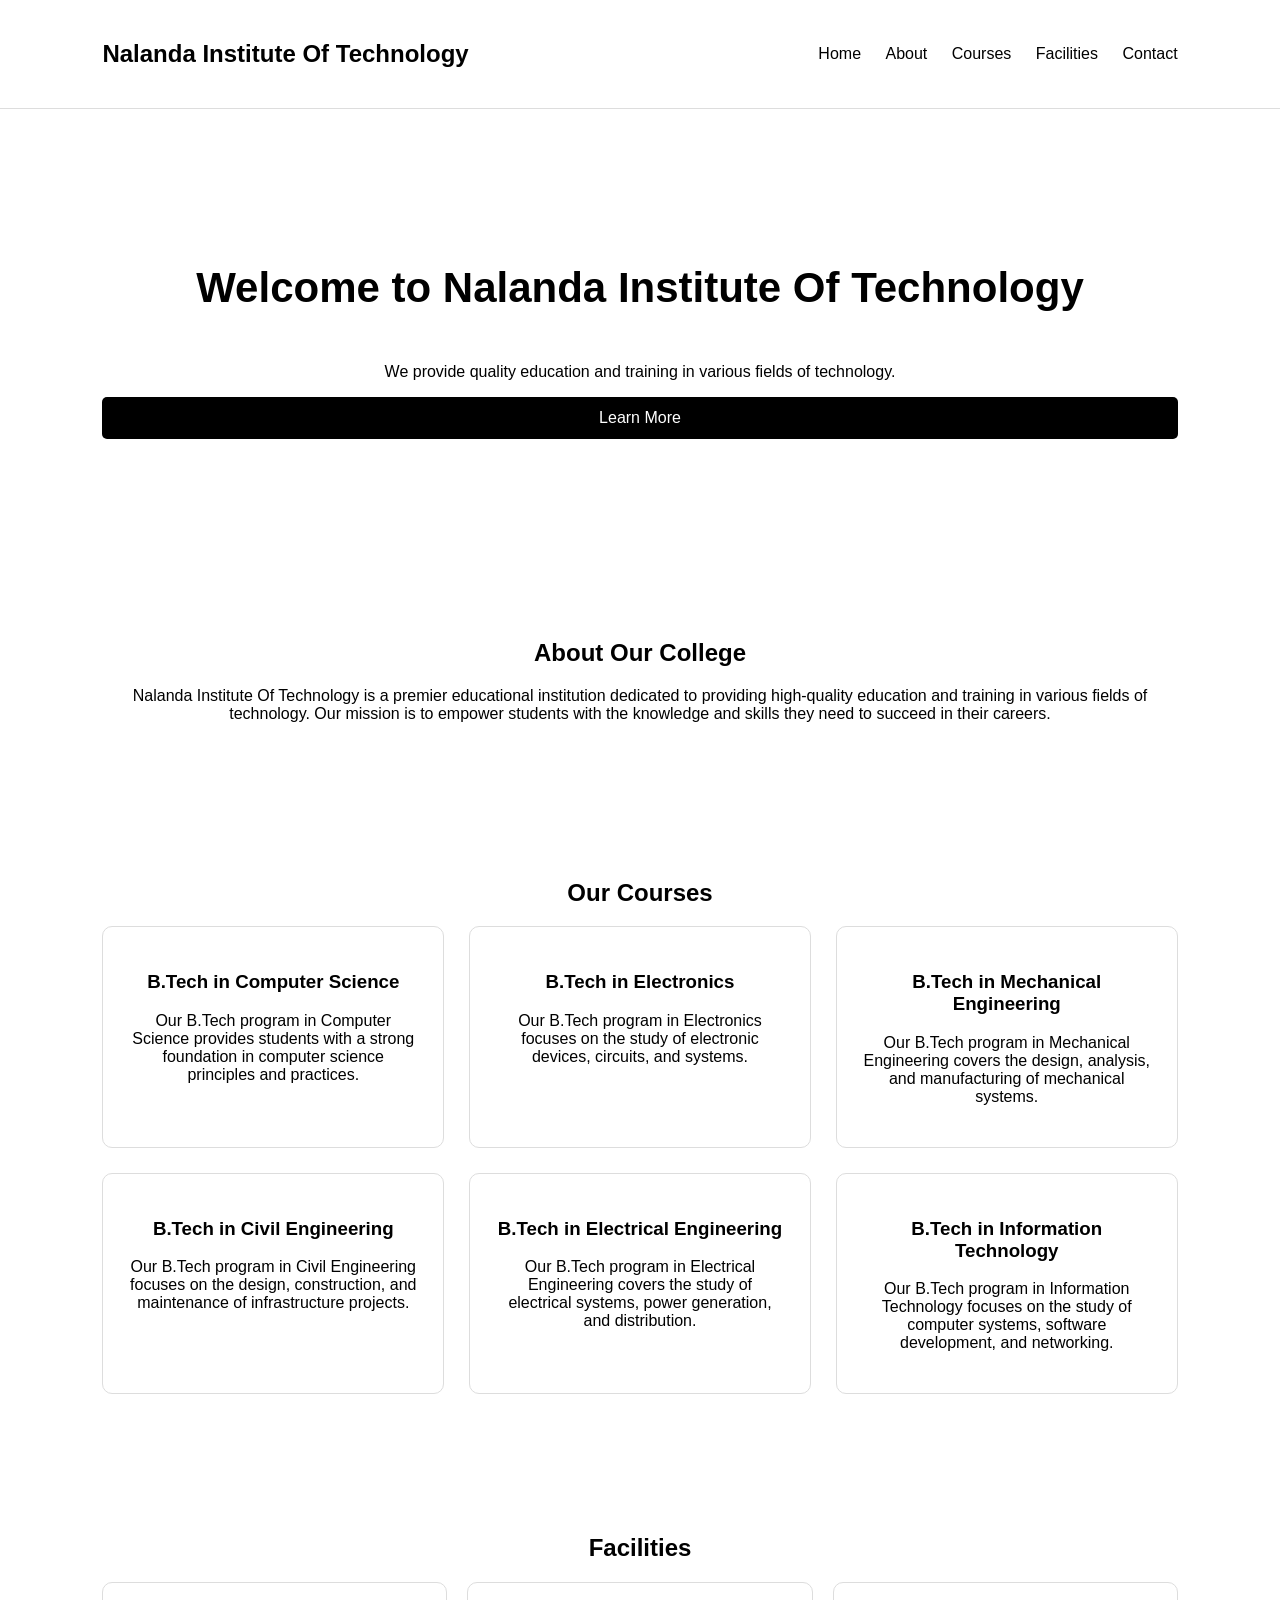
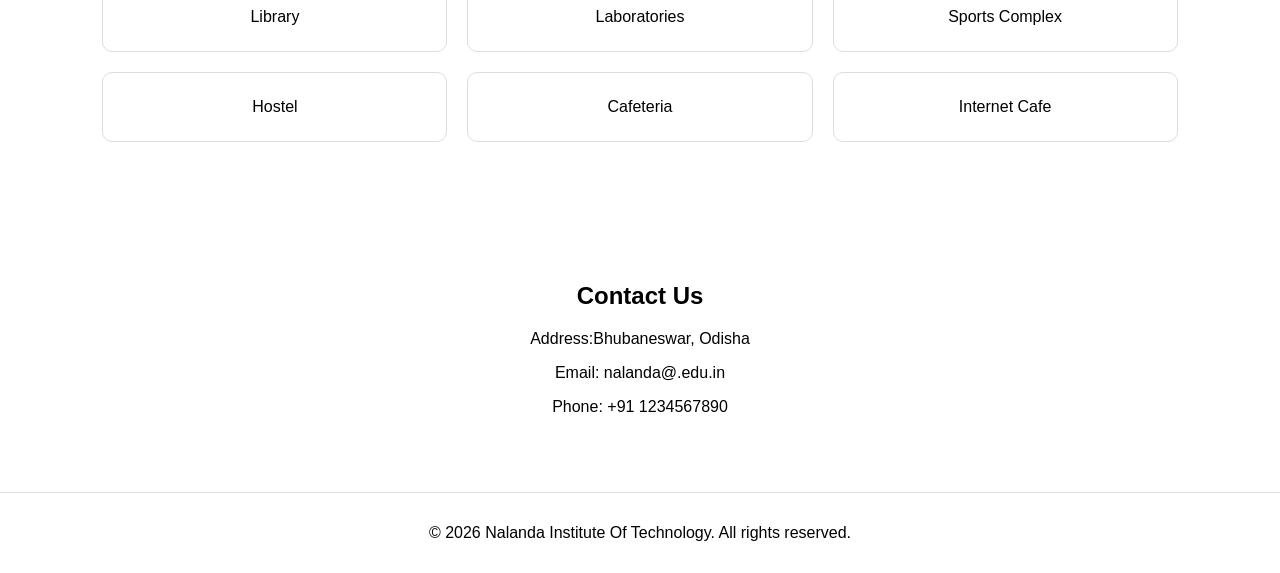
<file: College Website/index.html>
<!DOCTYPE html>
<html lang="en">
<head>
    <meta charset="UTF-8">
    <meta name="viewport" content="width=device-width, initial-scale=1.0">
    <title>Nalanda Institute Of Technology</title>
    <link rel="stylesheet" href="style.css">
</head>
<body>
    <header>
        <nav>
            <h1>Nalanda Institute Of Technology</h1>
            <div>
                <a href="#home">Home</a>
                <a href="#about">About</a>
                <a href="#courses">Courses</a>
                <a href="#facilities">Facilities</a>
                <a href="#contact">Contact</a>
            </div>
        </nav>
    </header>
    <main>
        <section id="home" class="hero">
                <h2>Welcome to Nalanda Institute Of Technology</h2>
                <p>We provide quality education and training in various fields of technology.</p>
                <a href="#about" class="button">Learn More</a>
        </section>
        <section id="about">
            <h2>About Our College</h2>
            <p>Nalanda Institute Of Technology is a premier educational institution dedicated to providing high-quality education and training in various fields of technology. Our mission is to empower students with the knowledge and skills they need to succeed in their careers.</p>
        </section>
        <section id="courses">
            <h2>Our Courses</h2>
            <div class="cards">
                <article>
                    <h3>B.Tech in Computer Science</h3>
                    <p>Our B.Tech program in Computer Science provides students with a strong foundation in computer science principles and practices.</p>
                </article>
                <article>
                    <h3>B.Tech in Electronics</h3>
                    <p>Our B.Tech program in Electronics focuses on the study of electronic devices, circuits, and systems.</p>
                </article>
                <article>
                    <h3>B.Tech in Mechanical Engineering</h3>
                    <p>Our B.Tech program in Mechanical Engineering covers the design, analysis, and manufacturing of mechanical systems.</p>
                </article>
                <article>
                    <h3>B.Tech in Civil Engineering</h3>
                    <p>Our B.Tech program in Civil Engineering focuses on the design, construction, and maintenance of infrastructure projects.</p>
                </article>
                <article>
                    <h3>B.Tech in Electrical Engineering</h3>
                    <p>Our B.Tech program in Electrical Engineering covers the study of electrical systems, power generation, and distribution.</p>
                </article>
                <article>
                    <h3>B.Tech in Information Technology</h3>
                    <p>Our B.Tech program in Information Technology focuses on the study of computer systems, software development, and networking.</p>
                </article>
            </div>
        </section>
        <section id="facilities">
            <h2>Facilities</h2>
            <div class="facilities">
              <div>Library</div>
              <div>Laboratories</div>
              <div>Sports Complex</div>
              <div>Hostel</div>
              <div>Cafeteria</div>
              <div>Internet Cafe</div>
            </div>
        </section>
        <section id="contact">
            <h2>Contact Us</h2>
            
            <p>Address:Bhubaneswar, Odisha</p>
            <p>Email: nalanda@.edu.in</p>
            <p>Phone: +91 1234567890</p>
        </section>
    </main>
    <footer>
        <p>&copy; 2026 Nalanda Institute Of Technology. All rights reserved.</p>
    </footer>
</body>
</html>
</file>
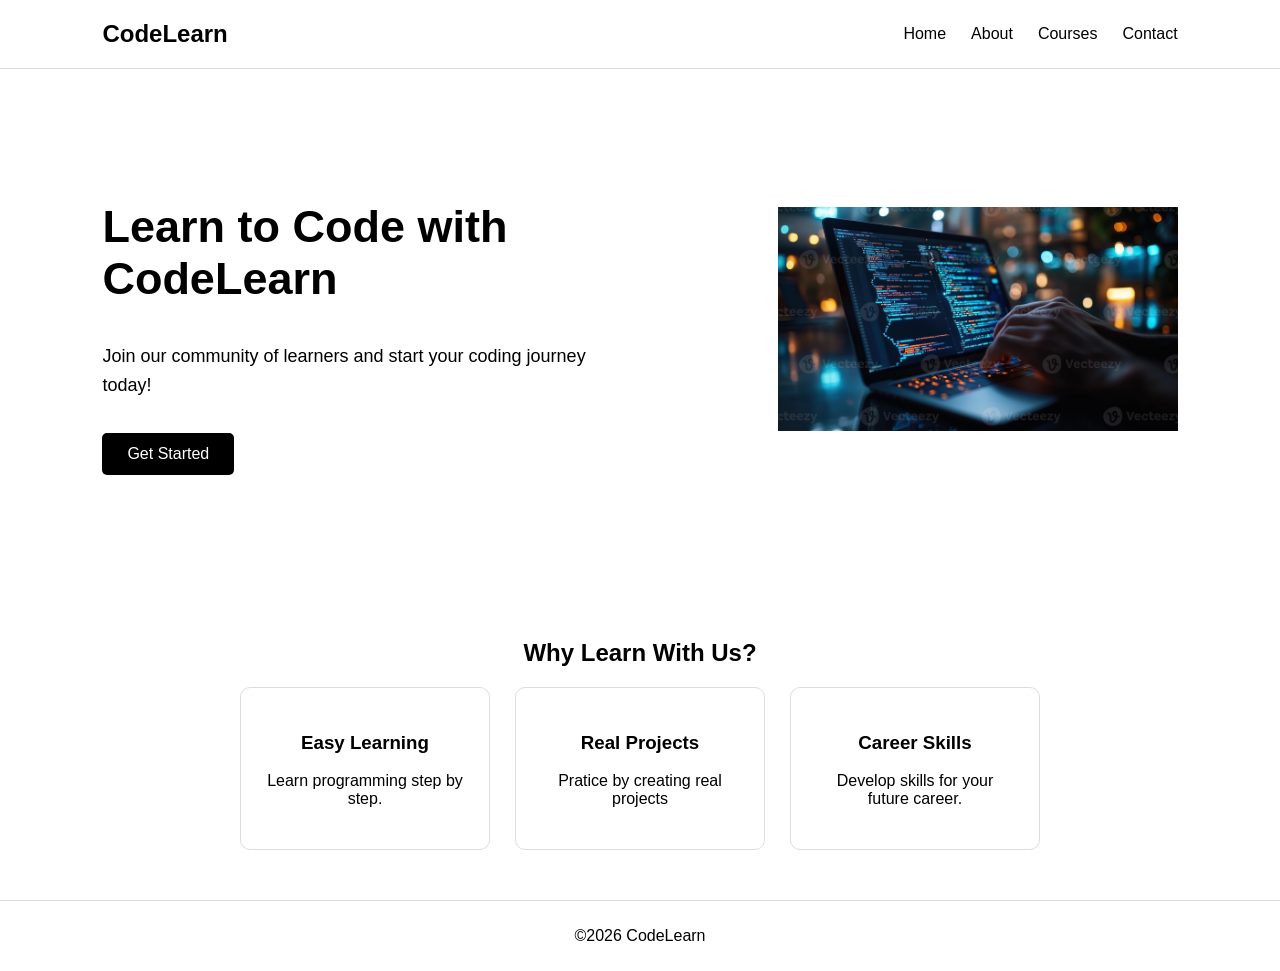
<file: Landing Page/index.html>
<!DOCTYPE html>
<html lang="en">

<head>
    <meta charset="UTF-8">
    <meta name="viewport" content="width=device-width, initial-scale=1.0">
    <title>Landing Page</title>
    <link rel="stylesheet" href="style.css">
</head>

<body>
    <header>
        <nav>
            <h1>CodeLearn</h1>
            <div class="nav-links">
                <a href="#">Home</a>
                <a href="#">About</a>
                <a href="#">Courses</a>
                <a href="#">Contact</a>
            </div>
        </nav>
    </header>
    <main>
        <section class="hero">
            <div>
                <h2>Learn to Code with CodeLearn</h2>
                <p>Join our community of learners and start your coding journey today!</p>
                <a href="#" class="button">Get Started</a>
            </div>
            <img src="coding.jpg" alt="Coding">
        </section>
        <section class="features">
            <h2>Why Learn With Us?</h2>
            <div class="cards">
                <article>
                    <h3>Easy Learning</h3>
                    <p>Learn programming step by step.</p>
                </article>
                <article>
                    <h3>Real Projects</h3>
                    <p>Pratice by creating real projects</p>
                </article>
                <article>
                    <h3>Career Skills</h3>
                    <p>Develop skills for your future career.</p>
                </article>
            </div>
        </section>
    </main>
    <footer>
        <p>&copy;2026 CodeLearn</p>
    </footer>
</body>

</html>
</file>
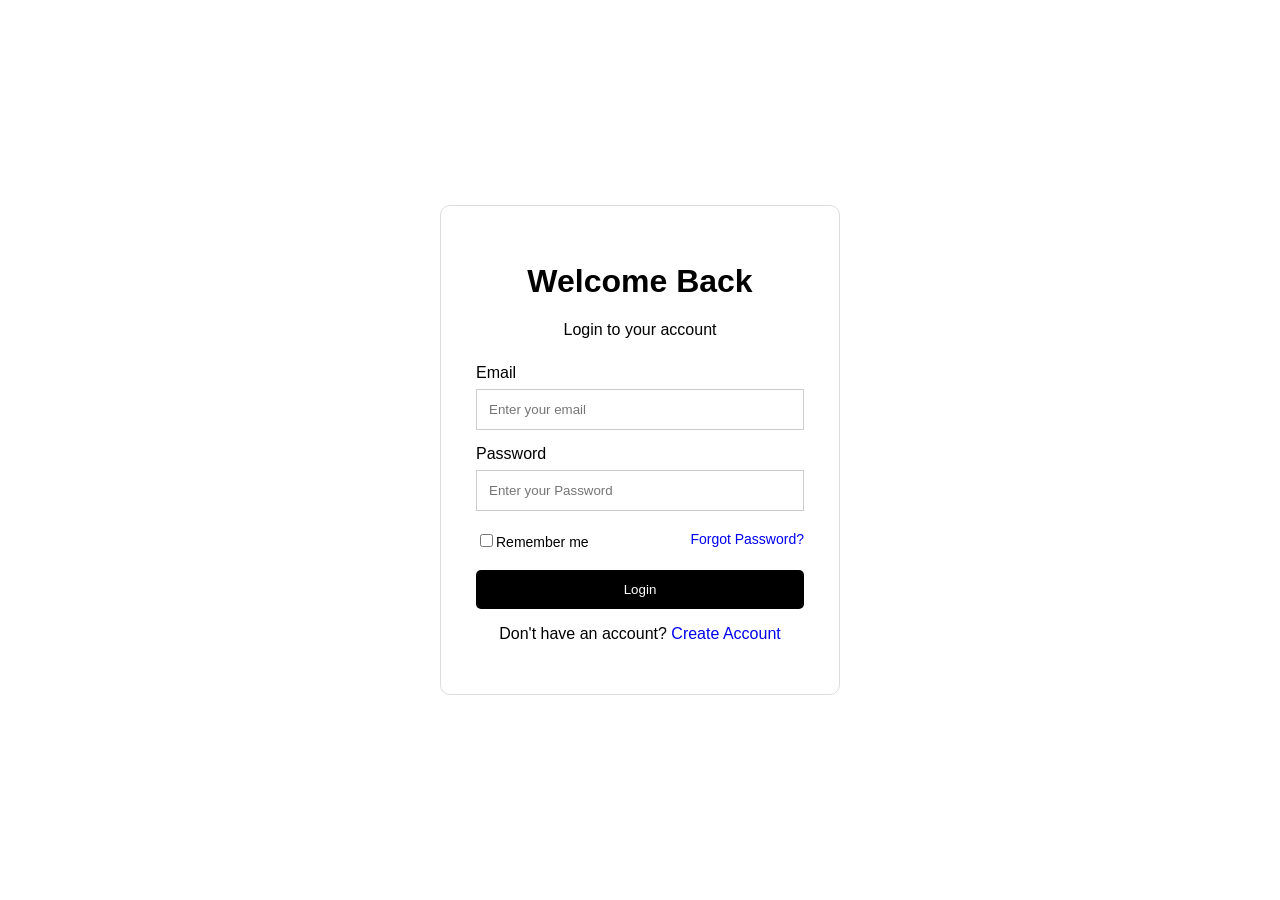
<file: Login Page/index.html>
<!DOCTYPE html>
<html lang="en">
<head>
    <meta charset="UTF-8">
    <meta name="viewport" content="width=device-width, initial-scale=1.0">
    <title>Login Page</title>
    <link rel="stylesheet" href="style.css">
</head>
<body>
    <main class="login-container">
        <div class="login-box">
            <h1>Welcome Back</h1>
            <p>Login to your account</p>
            <form>
                <label for="email">Email</label>
                <input type="email" id="email" placeholder="Enter your email">
                <label for="password">Password</label>
                <input type="password" id="password" placeholder="Enter your Password">
                <div class="options">
                    <label><input type="checkbox">Remember me</label>
                    <a href="#">Forgot Password?</a>
                </div>
                <button type="submit">Login</button>
            </form>
            <p>Don't have an account?
                <a href="#">Create Account</a>
            </p>
        </div>
    </main>
</body>
</html>
</file>
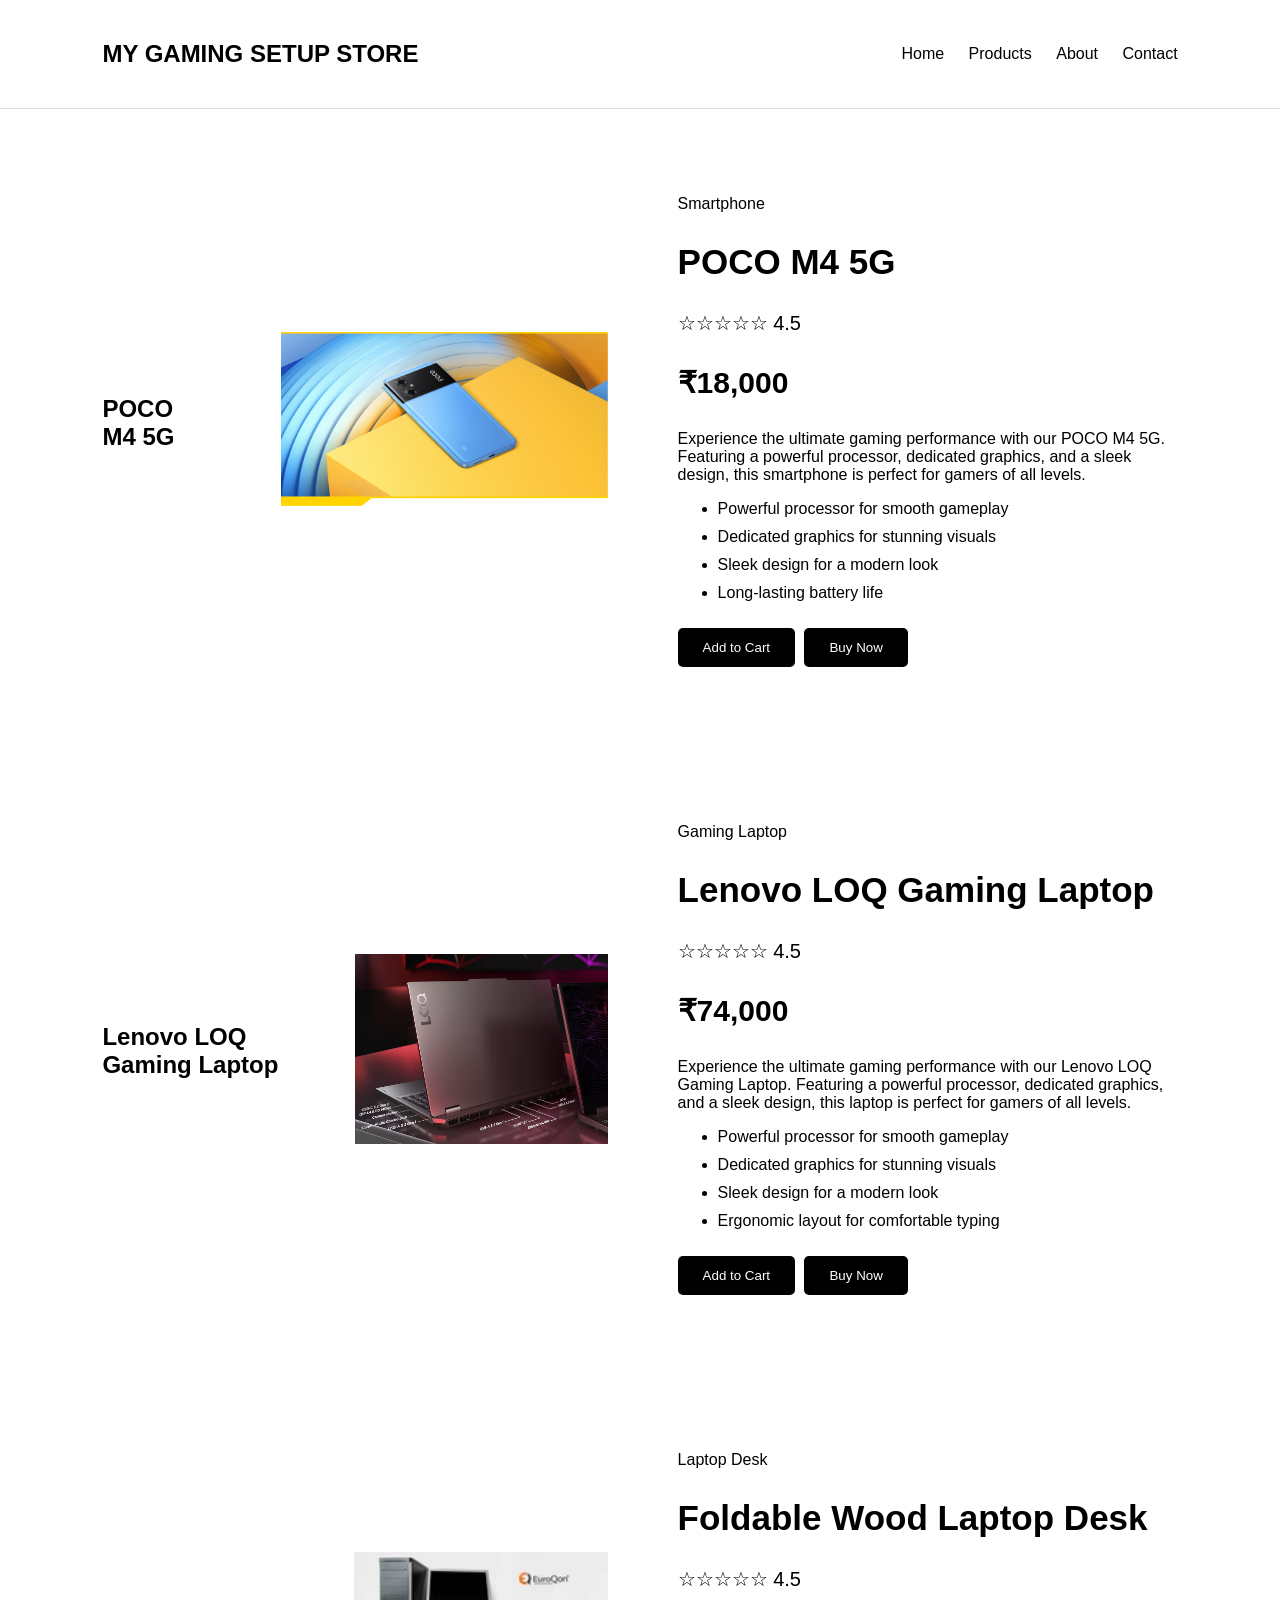
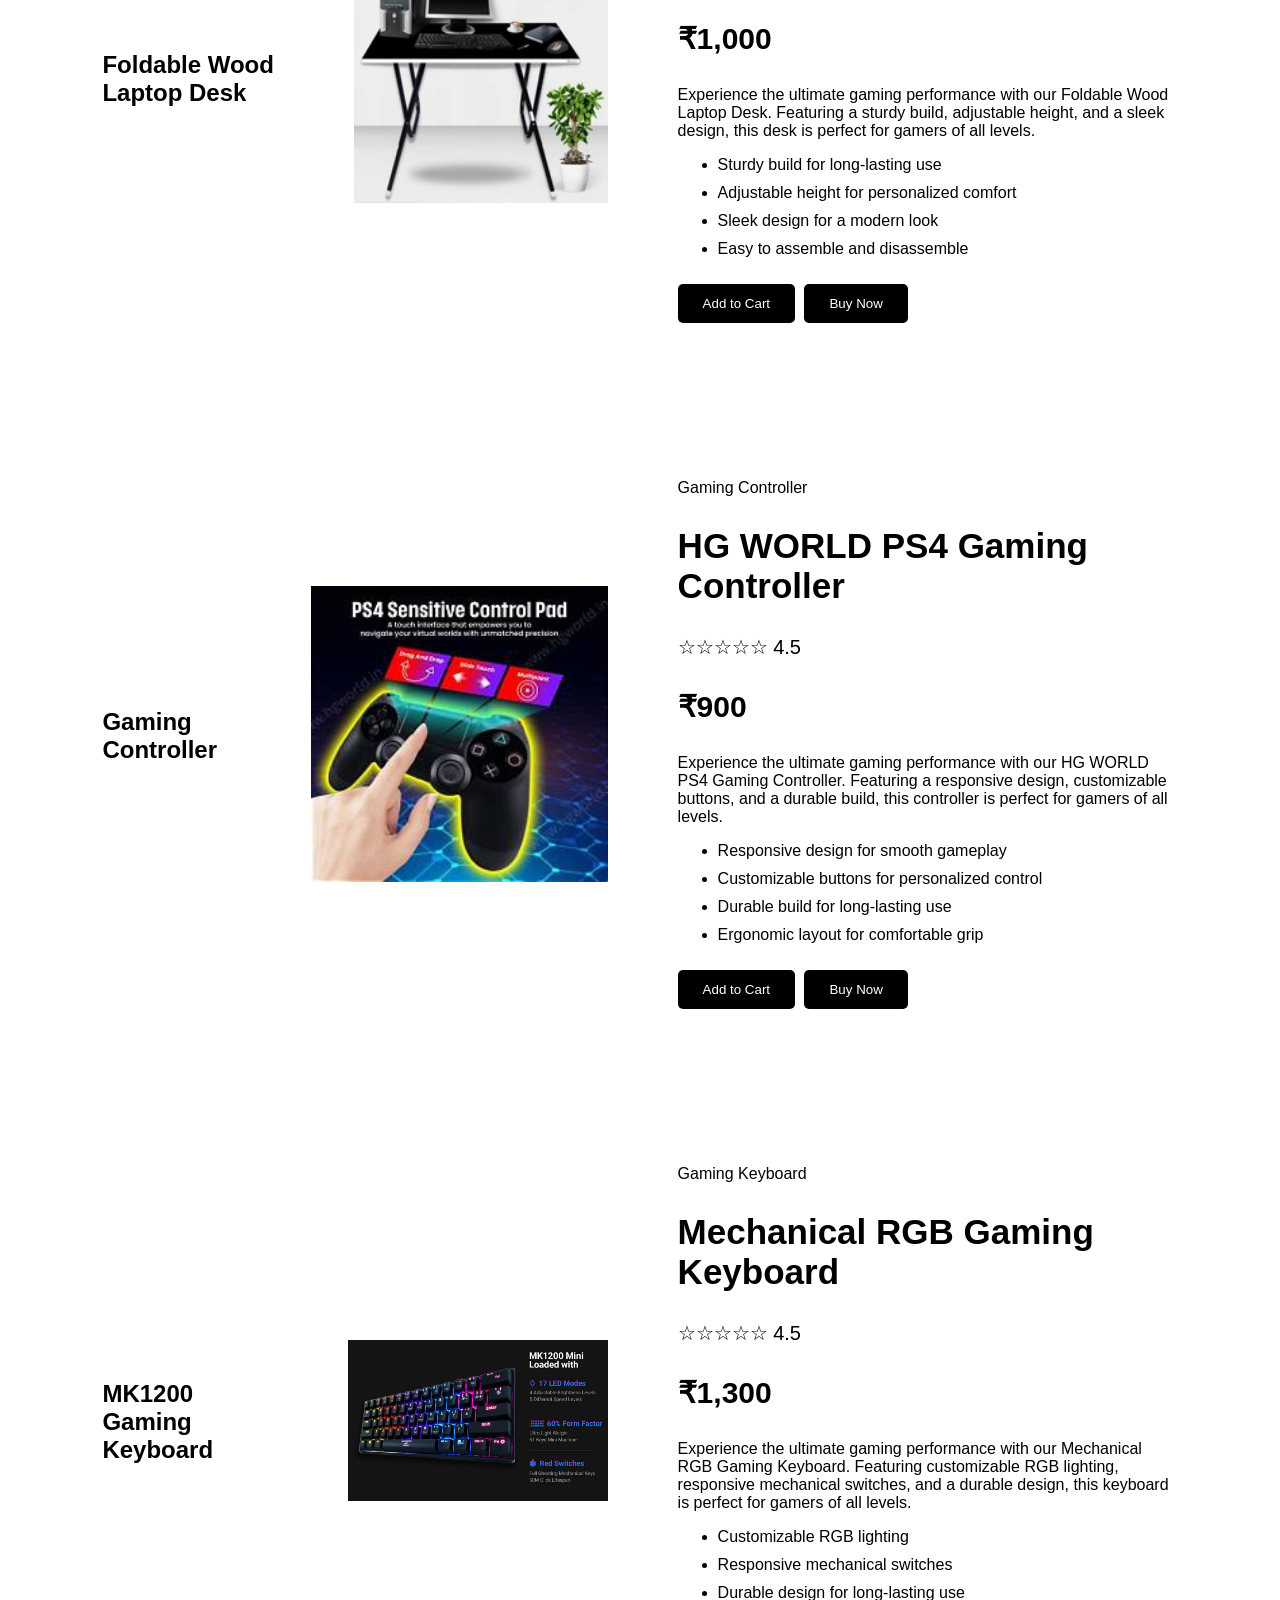
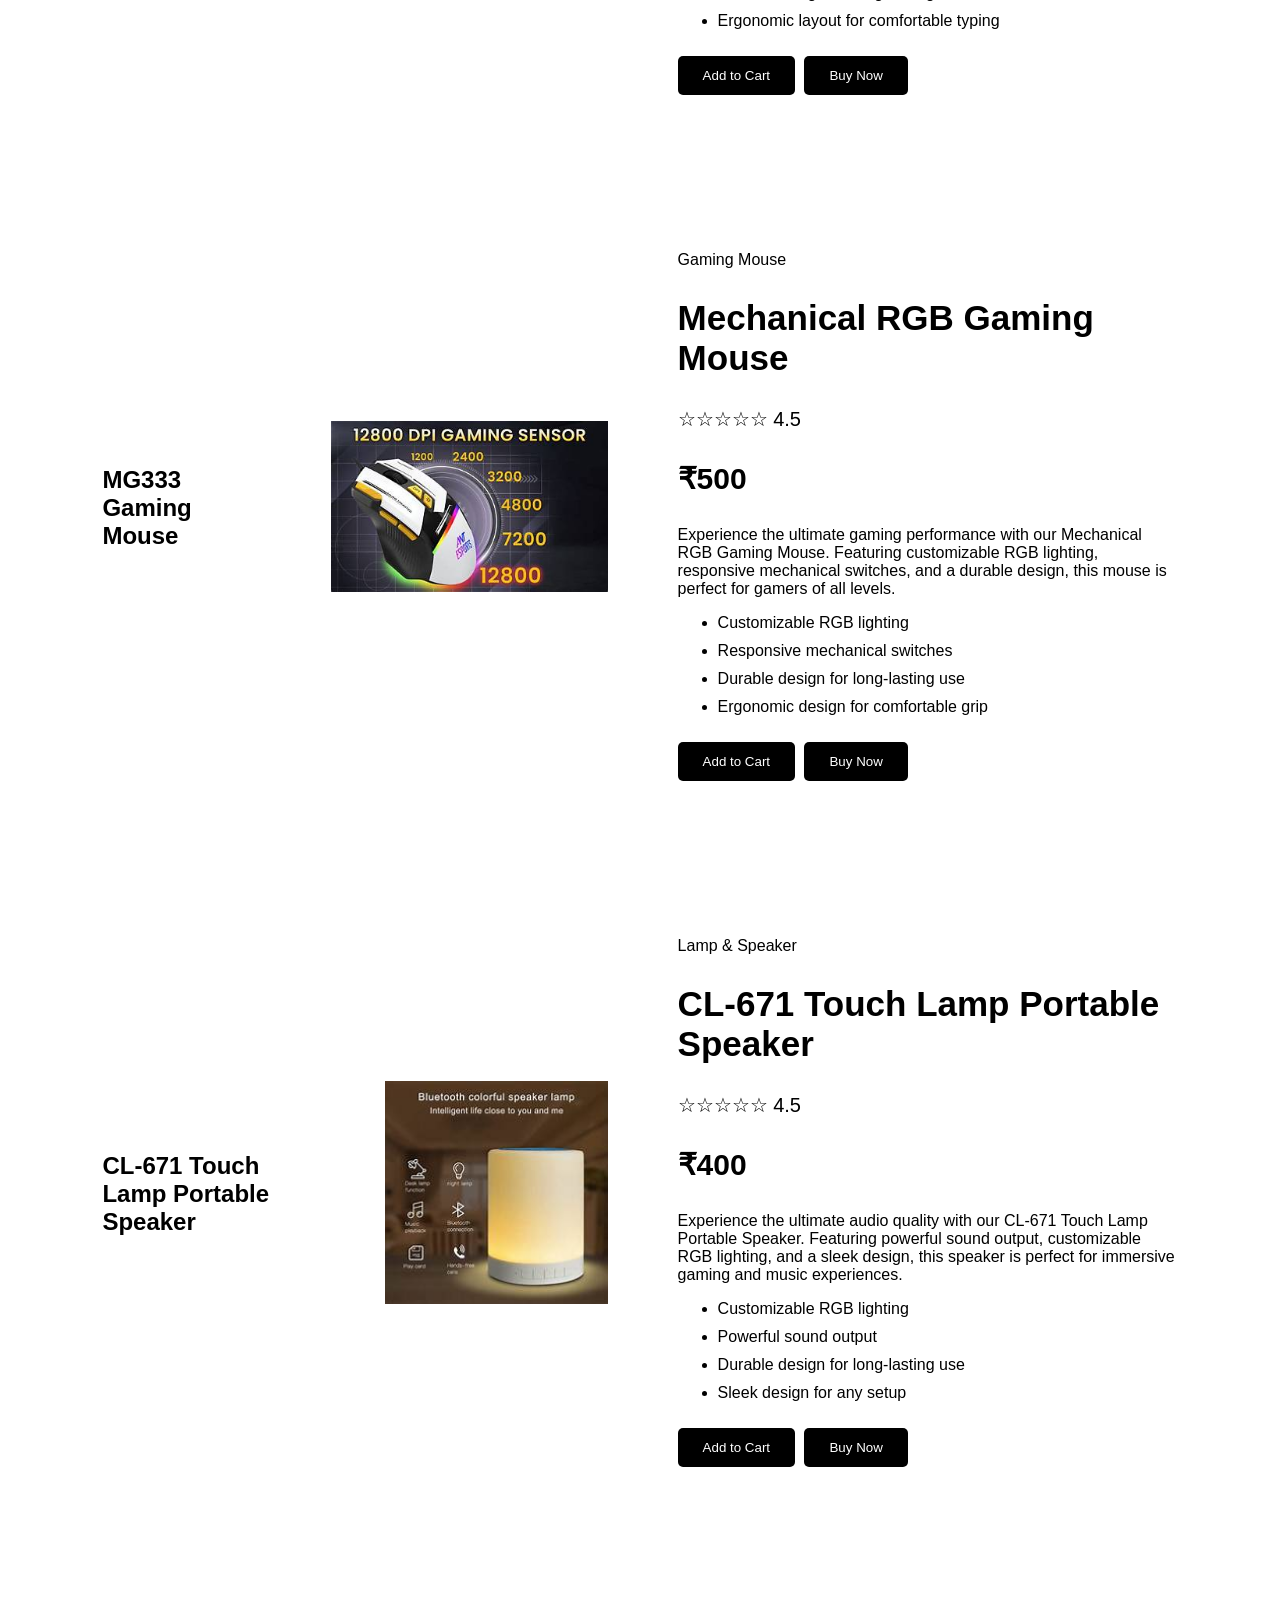
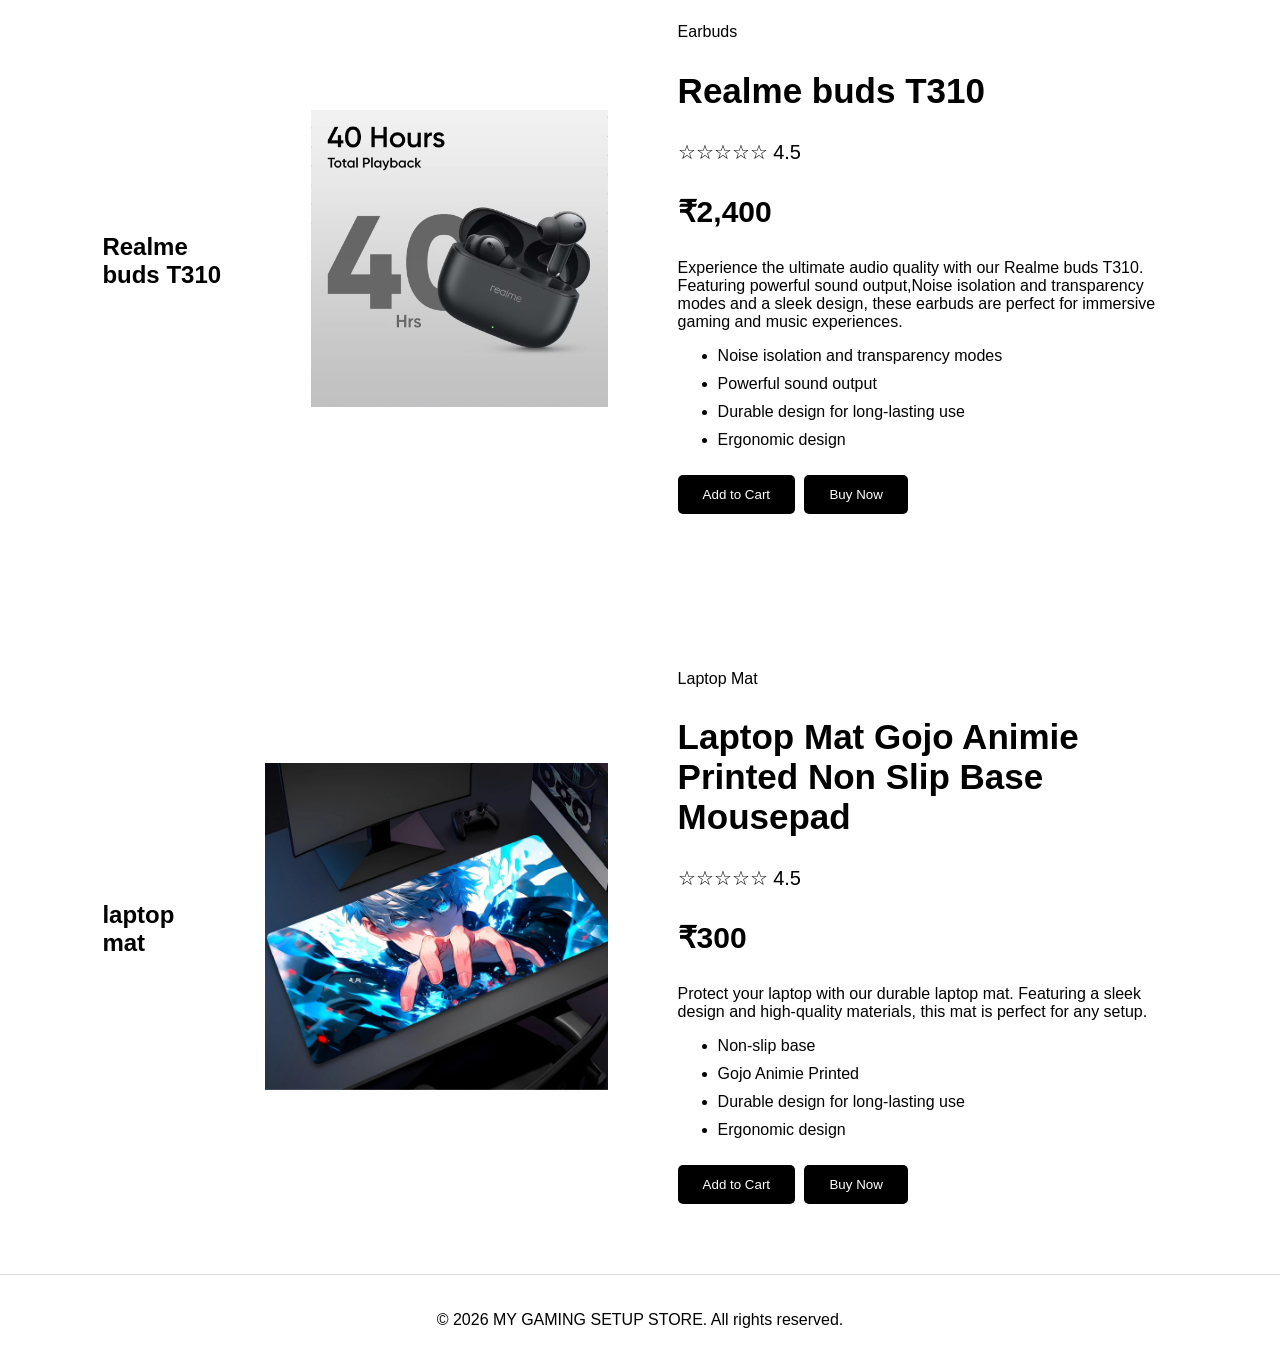
<file: Product Page/index.html>
<!DOCTYPE html>
<html lang="en">

<head>
    <meta charset="UTF-8">
    <meta name="viewport" content="width=device-width, initial-scale=1.0">
    <title>Product Page</title>
    <link rel="stylesheet" href="style.css">
</head>

<body>
    <header>
        <nav>
            <h1>MY GAMING SETUP STORE</h1>
            <div>
                <a href="#home">Home</a>
                <a href="products">Products</a>
                <a href="#about">About</a>
                <a href="#contact">Contact</a>
            </div>
        </nav>
    </header>
    <main>
        <section class="product">
            <h2>POCO M4 5G</h2>
            <div class="product-image">
                <img src="img/smartphone.jpg" alt="Gaming Laptop">
            </div>
            <div class="product-info">
                <p>Smartphone</p>
                <h2>POCO M4 5G</h2>
                <p class="rating"> &star;&star;&star;&star;&star; 4.5</p>
                <h3>₹18,000</h3>
                <p>Experience the ultimate gaming performance with our POCO M4 5G. Featuring a powerful processor, dedicated graphics, and a sleek design, this smartphone is perfect for gamers of all levels.</p>
                <ul>
                    <li>Powerful processor for smooth gameplay</li>
                    <li>Dedicated graphics for stunning visuals</li>
                    <li>Sleek design for a modern look</li>
                    <li>Long-lasting battery life</li>
                </ul>
                <button>Add to Cart</button>
                <button>Buy Now</button>
            </div>
        </section>
         <section class="product">
            <h2>Lenovo LOQ Gaming Laptop</h2>
            <div class="product-image">
                <img src="img/laptop.jpg" alt="Gaming Laptop">
            </div>
            <div class="product-info">
                <p>Gaming Laptop</p>
                <h2>Lenovo LOQ Gaming Laptop</h2>
                <p class="rating"> &star;&star;&star;&star;&star; 4.5</p>
                <h3>₹74,000</h3>
                <p>Experience the ultimate gaming performance with our Lenovo LOQ Gaming Laptop. Featuring a powerful processor, dedicated graphics, and a sleek design, this laptop is perfect for gamers of all levels.</p>
                <ul>
                    <li>Powerful processor for smooth gameplay</li>
                    <li>Dedicated graphics for stunning visuals</li>
                    <li>Sleek design for a modern look</li>
                    <li>Ergonomic layout for comfortable typing</li>
                </ul>
                <button>Add to Cart</button>
                <button>Buy Now</button>
            </div>
        </section>
         <section class="product">
            <h2>Foldable Wood Laptop Desk </h2>
            <div class="product-image">
                <img src="img/desk.jpg" alt="Laptop Desk">
            </div>
            <div class="product-info">
                <p> Laptop Desk</p>
                <h2> Foldable Wood Laptop Desk </h2>
                <p class="rating"> &star;&star;&star;&star;&star; 4.5</p>
                <h3>₹1,000</h3>
                <p>Experience the ultimate gaming performance with our Foldable Wood Laptop Desk. Featuring a sturdy build, adjustable height, and a sleek design, this desk is perfect for gamers of all levels.</p>
                <ul>
                    <li>Sturdy build for long-lasting use</li>
                    <li>Adjustable height for personalized comfort</li>
                    <li>Sleek design for a modern look</li>
                    <li>Easy to assemble and disassemble</li>
                </ul>
                <button>Add to Cart</button>
                <button>Buy Now</button>
            </div>
        </section>
        <section class="product">
            <h2>Gaming Controller</h2>
            <div class="product-image">
                <img src="img/controller.jpg" alt="Gaming Controller">
            </div>
            <div class="product-info">
                <p>Gaming Controller</p>
                <h2>HG WORLD PS4 Gaming Controller</h2>
                <p class="rating"> &star;&star;&star;&star;&star; 4.5</p>
                <h3>₹900</h3>
                <p>Experience the ultimate gaming performance with our HG WORLD PS4 Gaming Controller. Featuring a responsive design, customizable buttons, and a durable build, this controller is perfect for gamers of all levels.</p>
                <ul>
                    <li>Responsive design for smooth gameplay</li>
                    <li>Customizable buttons for personalized control</li>
                    <li>Durable build for long-lasting use</li>
                    <li>Ergonomic layout for comfortable grip</li>
                </ul>
                <button>Add to Cart</button>
                <button>Buy Now</button>
            </div>
        </section>
        <section class="product">
            <h2> MK1200 Gaming Keyboard</h2>
            <div class="product-image">
                <img src="img/keyboard.jpg" alt="Gaming Keyboard">
            </div>
            <div class="product-info">
                <p>Gaming Keyboard</p>
                <h2>Mechanical RGB Gaming Keyboard</h2>
                <p class="rating"> &star;&star;&star;&star;&star; 4.5</p>
                <h3>₹1,300</h3>
                <p>Experience the ultimate gaming performance with our Mechanical RGB Gaming Keyboard. Featuring customizable RGB lighting, responsive mechanical switches, and a durable design, this keyboard is perfect for gamers of all levels.</p>
                <ul>
                    <li>Customizable RGB lighting</li>
                    <li>Responsive mechanical switches</li>
                    <li>Durable design for long-lasting use</li>
                    <li>Ergonomic layout for comfortable typing</li>
                </ul>
                <button>Add to Cart</button>
                <button>Buy Now</button>
            </div>
        </section>
          <section class="product">
            <h2> MG333 Gaming Mouse</h2>
            <div class="product-image">
                <img src="img/mouse.jpg" alt="Gaming Mouse">
            </div>
            <div class="product-info">
                <p>Gaming Mouse</p>
                <h2>Mechanical RGB Gaming Mouse</h2>
                <p class="rating"> &star;&star;&star;&star;&star; 4.5</p>
                <h3>₹500</h3>
                <p>Experience the ultimate gaming performance with our Mechanical RGB Gaming Mouse. Featuring customizable RGB lighting, responsive mechanical switches, and a durable design, this mouse is perfect for gamers of all levels.</p>
                <ul>
                    <li>Customizable RGB lighting</li>
                    <li>Responsive mechanical switches</li>
                    <li>Durable design for long-lasting use</li>
                    <li>Ergonomic design for comfortable grip</li>
                </ul>
                <button>Add to Cart</button>
                <button>Buy Now</button>
            </div>
        </section>
        <section class="product">
            <h2> CL-671 Touch Lamp Portable Speaker</h2>
            <div class="product-image">
                <img src="img/Speakerbox.jpg" alt="Gaming Speaker">
            </div>
            <div class="product-info">
                <p>Lamp & Speaker</p>
                <h2>CL-671 Touch Lamp Portable Speaker</h2>
                <p class="rating"> &star;&star;&star;&star;&star; 4.5</p>
                <h3>₹400</h3>
                <p>Experience the ultimate audio quality with our CL-671 Touch Lamp Portable Speaker. Featuring powerful sound output, customizable RGB lighting, and a sleek design, this speaker is perfect for immersive gaming and music experiences.</p>
                <ul>
                    <li>Customizable RGB lighting</li>
                    <li>Powerful sound output</li>
                    <li>Durable design for long-lasting use</li>
                    <li>Sleek design for any setup</li>
                </ul>
                <button>Add to Cart</button>
                <button>Buy Now</button>
            </div>
        </section>
         <section class="product">
            <h2> Realme buds T310</h2>
            <div class="product-image">
                <img src="img/earbuds.jpg" alt="Earbuds">
            </div>
            <div class="product-info">
                <p>Earbuds</p>
                <h2>Realme buds T310</h2>
                <p class="rating"> &star;&star;&star;&star;&star; 4.5</p>
                <h3>₹2,400</h3>
                <p>Experience the ultimate audio quality with our Realme buds T310. Featuring powerful sound output,Noise isolation and transparency modes and a sleek design, these earbuds are perfect for immersive gaming and music experiences.</p>
                <ul>
                    <li>Noise isolation and transparency modes</li>
                    <li>Powerful sound output</li>
                    <li>Durable design for long-lasting use</li>
                    <li>Ergonomic design </li>
                </ul>
                <button>Add to Cart</button>
                <button>Buy Now</button>
            </div>
        </section>
         <section class="product">
            <h2>laptop mat</h2>
            <div class="product-image">
                <img src="img/laptopmat.jpg" alt="Laptop Mat">
            </div>
            <div class="product-info">
                <p>Laptop Mat</p>
                <h2>Laptop Mat Gojo Animie Printed Non Slip Base Mousepad </h2>
                <p class="rating"> &star;&star;&star;&star;&star; 4.5</p>
                <h3>₹300</h3>
                <p>Protect your laptop with our durable laptop mat. Featuring a sleek design and high-quality materials, this mat is perfect for any setup.</p>
                <ul>
                    <li>Non-slip base</li>
                    <li>Gojo Animie Printed</li>
                    <li>Durable design for long-lasting use</li>
                    <li>Ergonomic design </li>
                </ul>
                <button>Add to Cart</button>
                <button>Buy Now</button>
            </div>
        </section>
    </main>
    <footer>
        <p>&copy; 2026 MY GAMING SETUP STORE. All rights reserved.</p>
    </footer>
</body>

</html>
</file>
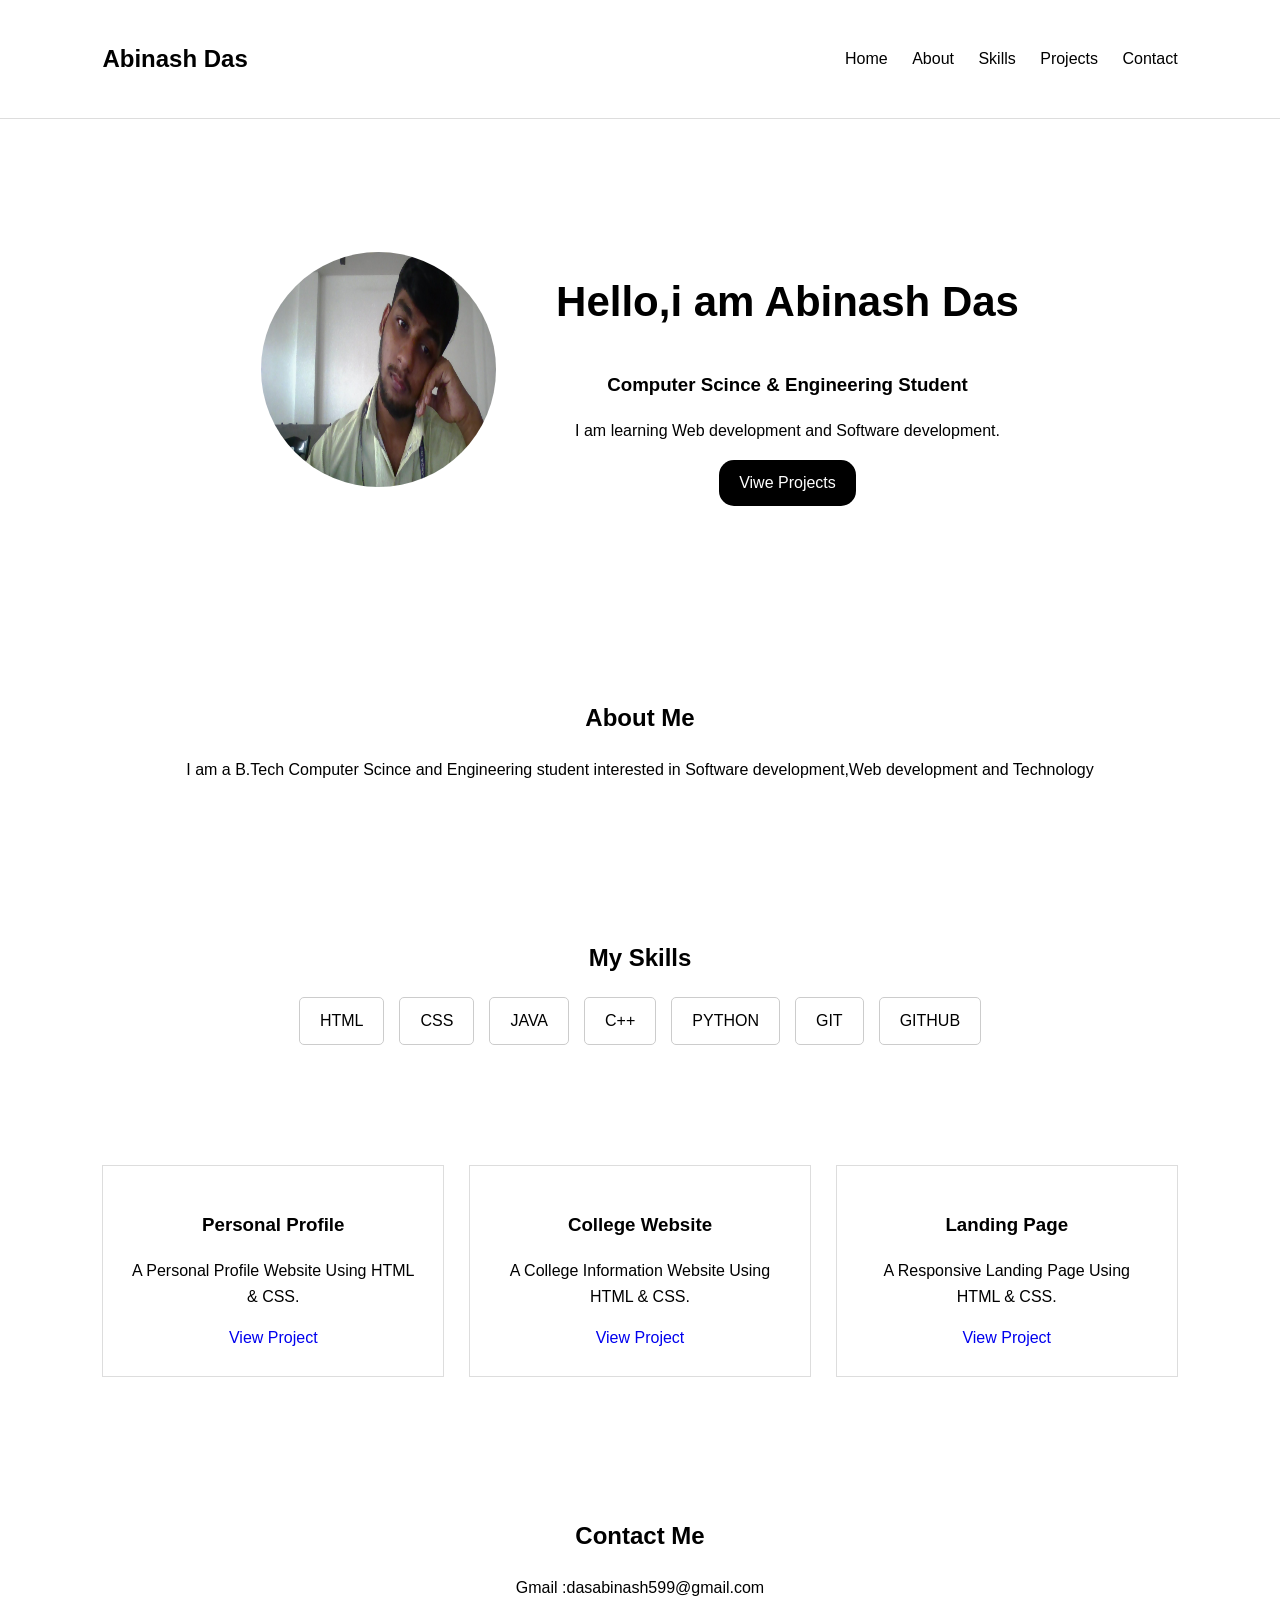
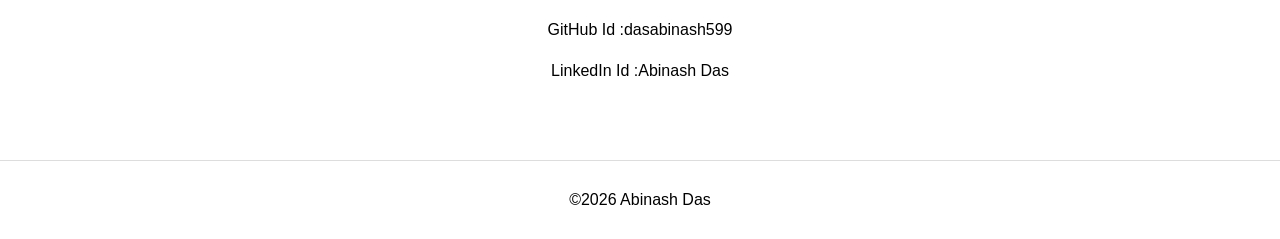
<file: Responsive Portfolio/index.html>
<!DOCTYPE html>
<html lang="en">
<head>
    <meta charset="UTF-8">
    <meta name="viewport" content="width=device-width, initial-scale=1.0">
    <title>Responsive Portfolio</title>
    <link rel="stylesheet" href="style.css">
</head>
<body>
    <header>
        <nav>
            <h1>Abinash Das</h1>
            <div>
                <a href="#home">Home</a>
                <a href="#about">About</a>
                <a href="#skills">Skills</a>
                <a href="#projects">Projects</a>
                <a href="#contact">Contact</a>
            </div>
        </nav>
    </header>
    <main>
        <section id="home" class="hero">
        
            <img src="profile.jpg" alt="Profile Photo">
            <div>
                <h2>Hello,i am Abinash Das</h2>
                <h3>Computer Scince & Engineering Student</h3>
                <p>I am learning Web development and Software development.</p>
                <a href="#projects" class="button">Viwe Projects</a>
            </div>
        </section>
        <section id="about">
            <h2>About Me</h2>
            <p>I am a B.Tech Computer Scince and Engineering student interested in Software development,Web development and Technology</p>
        </section>
        <section id="skills">
            <h2>My Skills</h2>
            <div class="skills">
                <span>HTML</span>
                <span>CSS</span>
                <span>JAVA</span>
                <span>C++</span>
                <span>PYTHON</span>
                <span>GIT</span>
                <span>GITHUB</span>
            </div>
        </section>
        <section id="projects">
            <article>
                <h3>Personal Profile</h3>
                <p>A Personal Profile Website Using HTML & CSS.</p>
                <a href="#">View Project</a>
            </article>
            <article>
                <h3>College Website</h3>
                <p>A College Information Website Using HTML & CSS.</p>
                <a href="#">View Project</a>
            </article>
            <article>
                <h3>Landing Page</h3>
                <p>A Responsive Landing Page Using HTML & CSS.</p>
                <a href="#">View Project</a>
            </article>
        </section>
        <section id="contact">
            <h2>Contact Me</h2>
            <p>Gmail :dasabinash599@gmail.com</p>
            <p>GitHub Id :dasabinash599</p>
            <p>LinkedIn Id :Abinash Das</p>
        </section>
    </main>
    <footer>
        <p>&copy;2026 Abinash Das</p>
    </footer>
</body>
</html>
</file>
<file: College Website/style.css>
*{
    box-sizing: border-box;
}
html{
    scroll-behavior: smooth;
}
body{
    margin: 0;
    font-family: Arial, Helvetica, sans-serif;
}
header{
    padding: 20px 8%;
    border-bottom: 1px solid #ddd;
}
nav{
    display: flex;
    justify-content: space-between;
    align-items: center;
}
nav a{
    margin-left: 20px;
    text-decoration: none;
    color: black;
}
.hero{
    min-height: 450px;
    display: flex;
    flex-direction: column;
    justify-content: center;
    text-align: center;
}
.hero h2{
    font-size: 42px;
}
.button{
    padding: 12px 25px;
    background-color: black;
    color: white;
    text-decoration: none;
    border-radius: 5px;
}
section{
    padding: 60px 8%;
    text-align: center;
}
.cards{
    display: grid;
    grid-template-columns: repeat(3, 1fr);
    gap: 25px;
}
.cards article{
    padding: 25px;
    border: 1px solid #ddd;
    border-radius: 10px;
}
.facilities{
    display: grid;
    grid-template-columns: repeat(3, 1fr);
    gap: 20px;
}
.facilities div{
    padding: 25px;
    border: 1px solid #ddd;
    border-radius: 10px;
}
footer{
    padding: 15px;
    border-top: 1px solid #ddd;
    text-align: center;
}
@media screen and (max-width: 700px){
    nav{
        flex-direction: column;
        gap: 15px;
    }
    nav a{
        margin: 5px;
    }
    .cards,
    .facilities{
        grid-template-columns: 1fr;
    }
    .hero h2{
        font-size: 30px;
    }
}
</file>
<file: Landing Page/style.css>
*{
    box-sizing: border-box;
}
body{
    margin: 0;
    font-family: Arial, Helvetica, sans-serif;
}
header{
    padding: 20px 8%;
    border-bottom: 1px solid #ddd;
}
nav{
    display: flex;
    justify-content: space-between;
    align-items: center;
}
nav h1 {
    margin: 0;
}
.nav-links{
    display: flex;
    gap: 25px;
}
.nav-links a{
    text-decoration: none;
    color: black;
}
.hero{
    min-height: 500px;
    padding: 60px 8%;
    display: flex;
    align-items: center;
    justify-content: space-between;
    gap: 40px;
}
.hero div{
    max-width: 500px;
}
.hero h2{
    font-size: 45px;
}
.hero p{
    font-size: 18px;
    line-height: 1.6;
}
.hero img{
    width: 400px;
    max-width: 100%;
}
.button{
    display: inline-block;
    padding: 12px 25px;
    margin-top: 15px;
    background-color: black;
    color: white;
    text-decoration: none;
    border-radius: 5px;
}
.features{
    padding:50px 8%;
    text-align: center;
}
.cards{
    display: flex;
    justify-content: center;
    gap: 25px;
}
.cards article{
    width: 250px;
    padding: 25px;
    border: 1px solid #ddd;
    border-radius: 10px;
}
footer{
    text-align: center;
    padding: 10px;
    border-top: 1px solid #ddd;
}
@media (max-width: 700px){
    nav{
        flex-direction: column;
        gap: 15px;
    }
    .nav-links{
        flex-wrap: wrap;
    }
    .hero{
        flex-direction: column;
        text-align: center;
    }
    .hero h2{
        font-size: 32px;
    }
    .cards{
        flex-direction: column;
        text-align: center;
    }
}
</file>
<file: Login Page/style.css>
*{
    box-sizing: border-box;
}
body{
    margin: 0;
    font-family: Arial, Helvetica, sans-serif;
}
.login-container{
    min-height: 100vh;
    display: flex;
    justify-content: center;
    align-items: center;
    padding: 20px;
}
.login-box{
    width: 400px;
    max-width: 100%;
    padding: 35px;
    border: 1px solid #ddd;
    border-radius: 10px;
}
.login-box h1{
    text-align: center;
}
.login-box > p {
    text-align: center;
}
form{
    margin-top: 25px;
}
form > label {
   display: block;
   margin-top: 15px;
}
input[type="email"],
input[type="password"]{
    width: 100%;
    padding: 12px;
    margin-top: 7px;
    border: 1px solid #ccc;
}
.options{
    display: flex;
    justify-content: space-between;
    margin: 20px 0;
    font-size: 14px;
}
button{
    width: 100%;
    padding: 12px;
    border: none;
    border-radius: 5px;
    background-color: black;
    color: white;
    cursor: pointer;
}
a{
    text-decoration: none;
}
</file>
<file: Product Page/style.css>
*{
    box-sizing: border-box;
}
body{
    margin: 0;
    font-family: Arial, Helvetica, sans-serif;
}
header{
    padding: 20px 8%;
    border-bottom: 1px solid #ddd;
}
nav{
    display: flex;
    justify-content: space-between;
    align-items: center;
}
nav a{
    margin-left: 20px;
    text-decoration: none;
    color: black;
}
.product{
    min-height: 600px;
    padding: 70px 8%;
    display: flex;
    justify-content: center;
    align-items: center;
    gap: 70px;
}
.product-image{
    width: 450px;
}
.product-image img{
    width: 100%;
    max-width: 450px;
}
.product-info{
    max-width: 500px;
}
.product-info h2{
    font-size: 35px;
}
.rating{
   font-size: 20px;
}
.product-info h3{
    font-size: 30px;
}
.product-info li{
   margin: 10px 0;
}
button{
    padding: 12px 25px;
    margin:10px 5px 0 0;
    background-color: black;
    color: white;
    text-decoration: none;
    border-radius: 5px;
    border: none;
    cursor: pointer;
}
footer{
    padding: 20px;
    border-top: 1px solid #ddd;
    text-align: center;
}
@media screen and (max-width: 750px){
    nav{
        flex-direction: column;
        gap: 10px;
    }
    nav a{
        margin: 5px;
    }
    .product{
        flex-direction: column;
        text-align: center;
        gap: 30px;
    }
    .product-image{
        width: 100%;
    }
    .product-info h2{
        font-size: 28px;
    }
}
</file>
<file: Responsive Portfolio/style.css>
*{
    box-sizing: border-box;
}
html{
    scroll-behavior: smooth;
}
body{
    margin: 0;
    font-family: Arial, Helvetica, sans-serif;
    line-height: 1.6;
}
header{
    padding: 20px 8%;
    border-bottom:1px solid #ddd ;
}
nav{
   display: flex;
   justify-content: space-between;
   align-items: center;
}
nav a{
    margin-left: 20px;
    text-decoration: none;
    color: black;
}
.hero{
    min-height: 500px;
    padding: 60px 8%;
    display: flex;
    align-items: center;
    justify-content: center;
    gap: 60px;
}
.hero img{
    width: 235px;
    height: 235px;
    border-radius: 50%;
}
.hero h2{
    font-size: 42px;
}
.button{
    display: inline-block;
    padding: 10px 20px;
    background-color: black;
    color: white;
    text-decoration: none;
    border-radius: 15px;
}
section{
    padding: 60px 8%;
    text-align: center;
}
.skills{
    display: flex;
    justify-content: center;
    flex-wrap: wrap;
    gap: 15px;
}
.skills span{
    padding: 10px 20px;
    border: 1px solid #ccc;
    border-radius: 5px;
}
#projects{
    display: grid;
    grid-template-columns: repeat(3,1fr);
    gap: 25px;
}
#projects article{
    padding: 25px;
    border: 1px solid #ddd;
}
#projects a{
    text-decoration: none;
}
footer{
    padding: 10px;
    text-align: center;
    border-top: 1px solid #ddd;
}
@media (max-width:700px){
    nav{
        flex-direction: column;
        gap: 15px;
    }
    nav a{
        margin: 5px;
    }
    .hero{
        flex-direction: column;
        text-align: center;
    }
    #projects{
        grid-template-columns: 1fr;
    }
}
</file>
